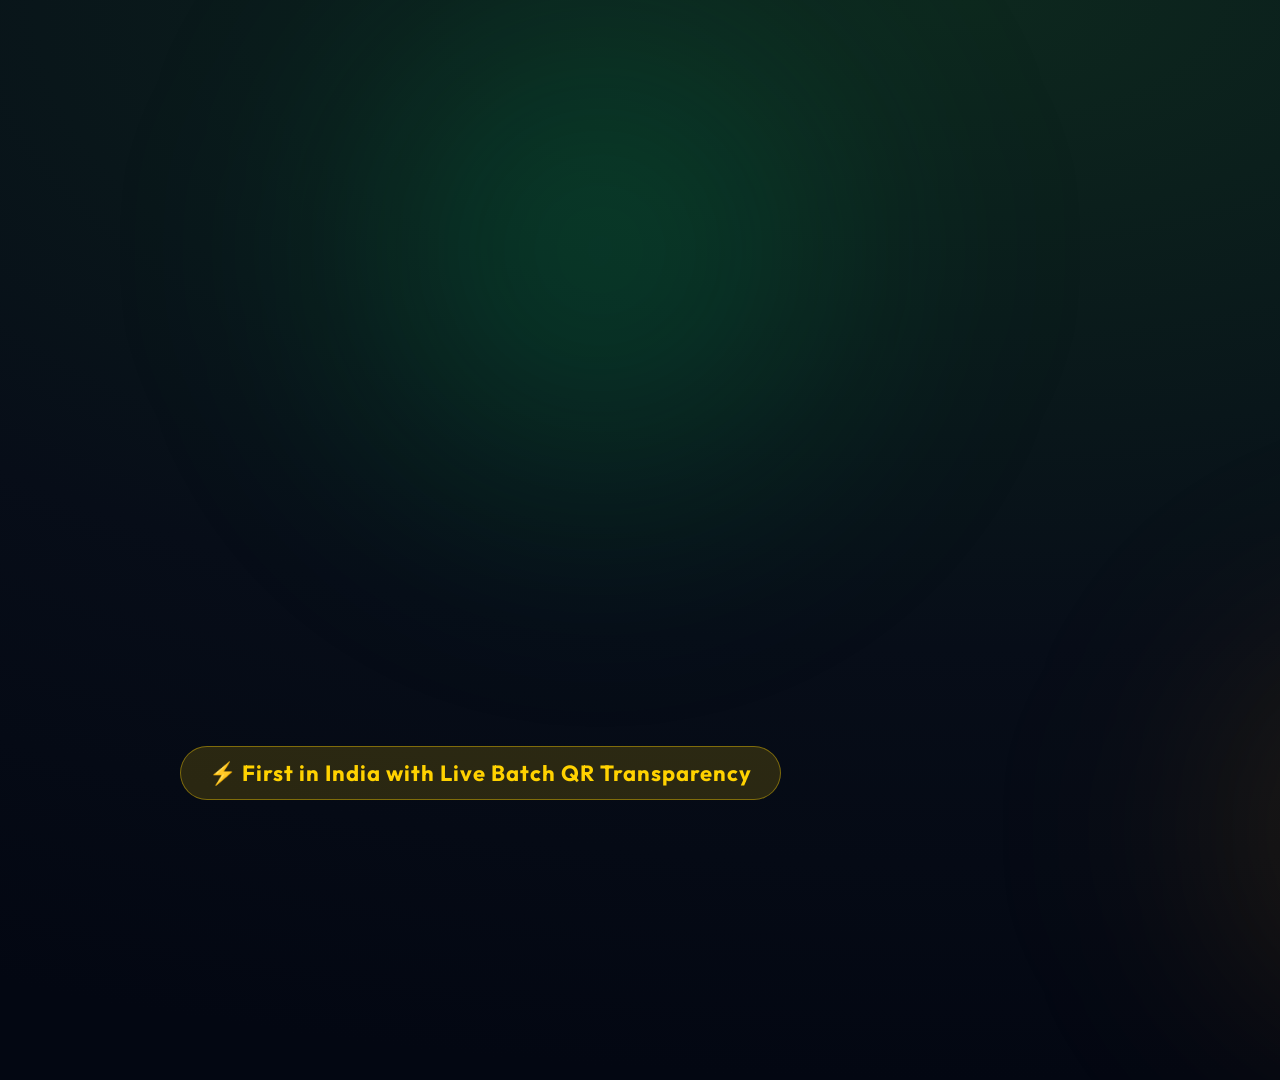
<file: brag-output/composition/index.html>
<!doctype html>
<html lang="en">
  <head>
    <meta charset="UTF-8" />
    <meta name="viewport" content="width=1920, height=1080" />
    <title>Milkman Launch - Brag Video</title>
    <!-- Fonts -->
    <link rel="preconnect" href="https://fonts.googleapis.com">
    <link rel="preconnect" href="https://fonts.gstatic.com" crossorigin>
    <link href="https://fonts.googleapis.com/css2?family=Outfit:wght@300;400;600;700;800;900&display=swap" rel="stylesheet">
    <script src="https://cdn.jsdelivr.net/npm/gsap@3.15.0/dist/gsap.min.js"></script>
    <style>
      :root {
        --bg-dark: #070D18;
        --emerald-primary: #00E676;
        --emerald-deep: #00A854;
        --gold-accent: #FFD200;
        --gold-deep: #F59E0B;
        --text-pure: #FFFFFF;
        --text-sub: #94A3B8;
        --glass-bg: rgba(15, 23, 42, 0.75);
        --glass-border: rgba(255, 255, 255, 0.12);
        --font-main: 'Outfit', -apple-system, BlinkMacSystemFont, 'Segoe UI', Roboto, sans-serif;
      }

      * {
        margin: 0;
        padding: 0;
        box-sizing: border-box;
      }

      html, body {
        margin: 0;
        padding: 0;
        width: 1920px;
        height: 1080px;
        overflow: hidden;
        background: var(--bg-dark);
        font-family: var(--font-main);
        color: var(--text-pure);
        -webkit-font-smoothing: antialiased;
      }

      #root {
        position: relative;
        width: 1920px;
        height: 1080px;
        overflow: hidden;
        background: radial-gradient(120% 100% at 50% 0%, #0d281e 0%, #070d18 60%, #030712 100%);
      }

      /* Shared clip styles */
      .clip {
        position: absolute;
        top: 0;
        left: 0;
        width: 1920px;
        height: 1080px;
        display: flex;
        align-items: center;
        justify-content: center;
        pointer-events: none;
      }

      /* Ambient background lighting */
      .ambient-glow-1 {
        position: absolute;
        width: 800px;
        height: 800px;
        border-radius: 50%;
        background: radial-gradient(circle, rgba(0, 230, 118, 0.18) 0%, rgba(0, 168, 84, 0.05) 50%, transparent 70%);
        filter: blur(80px);
        top: -150px;
        left: 200px;
        z-index: 1;
      }

      .ambient-glow-2 {
        position: absolute;
        width: 700px;
        height: 700px;
        border-radius: 50%;
        background: radial-gradient(circle, rgba(245, 158, 11, 0.14) 0%, rgba(217, 119, 6, 0.03) 50%, transparent 70%);
        filter: blur(80px);
        bottom: -100px;
        right: 150px;
        z-index: 1;
      }

      /* Badges & Pills */
      .badge-pill {
        display: inline-flex;
        align-items: center;
        gap: 10px;
        padding: 10px 24px;
        border-radius: 100px;
        background: rgba(0, 230, 118, 0.12);
        border: 1px solid rgba(0, 230, 118, 0.35);
        color: var(--emerald-primary);
        font-size: 20px;
        font-weight: 700;
        letter-spacing: 2px;
        text-transform: uppercase;
        margin-bottom: 24px;
        backdrop-filter: blur(12px);
      }

      .badge-gold-pill {
        display: inline-flex;
        align-items: center;
        gap: 8px;
        padding: 8px 20px;
        border-radius: 100px;
        background: rgba(255, 210, 0, 0.15);
        border: 1px solid rgba(255, 210, 0, 0.4);
        color: var(--gold-accent);
        font-size: 18px;
        font-weight: 700;
        letter-spacing: 1px;
      }

      /* SCENE 1 STYLES */
      #scene-1 {
        z-index: 10;
      }

      .scene1-grid {
        display: grid;
        grid-template-columns: 1.15fr 0.85fr;
        width: 1600px;
        gap: 80px;
        align-items: center;
      }

      .hero-title {
        font-size: 84px;
        font-weight: 900;
        line-height: 1.08;
        letter-spacing: -2px;
        margin-bottom: 24px;
      }

      .highlight-emerald {
        background: linear-gradient(135deg, #00E676 0%, #10B981 50%, #34D399 100%);
        -webkit-background-clip: text;
        -webkit-text-fill-color: transparent;
      }

      .hero-sub {
        font-size: 28px;
        color: var(--text-sub);
        line-height: 1.45;
        font-weight: 400;
        max-width: 760px;
      }

      .hero-card-wrap {
        position: relative;
        display: flex;
        justify-content: center;
        align-items: center;
      }

      .hero-img-card {
        width: 520px;
        height: 600px;
        border-radius: 36px;
        overflow: hidden;
        border: 4px solid rgba(255, 255, 255, 0.2);
        box-shadow: 0 40px 100px rgba(0, 0, 0, 0.6), 0 0 60px rgba(0, 230, 118, 0.25);
        position: relative;
      }

      .hero-img-card img {
        width: 100%;
        height: 100%;
        object-fit: cover;
      }

      .floating-stat-badge {
        position: absolute;
        bottom: -24px;
        background: rgba(15, 23, 42, 0.92);
        border: 1px solid rgba(0, 230, 118, 0.4);
        padding: 16px 28px;
        border-radius: 20px;
        display: flex;
        align-items: center;
        gap: 16px;
        box-shadow: 0 20px 40px rgba(0,0,0,0.5);
        backdrop-filter: blur(16px);
      }

      /* SCENE 2 STYLES */
      #scene-2 {
        z-index: 20;
        flex-direction: column;
      }

      .scene-header {
        text-align: center;
        margin-bottom: 50px;
      }

      .scene-heading {
        font-size: 64px;
        font-weight: 800;
        letter-spacing: -1.5px;
        margin-bottom: 12px;
      }

      .plans-container {
        display: flex;
        gap: 50px;
        width: 1560px;
        justify-content: center;
      }

      .plan-card {
        flex: 1;
        background: rgba(15, 23, 42, 0.85);
        border: 2px solid rgba(255, 255, 255, 0.12);
        border-radius: 32px;
        padding: 40px;
        box-shadow: 0 30px 80px rgba(0, 0, 0, 0.5);
        backdrop-filter: blur(20px);
        position: relative;
        overflow: hidden;
      }

      .plan-card.cow-card {
        border-color: rgba(245, 158, 11, 0.35);
        box-shadow: 0 30px 80px rgba(245, 158, 11, 0.15);
      }

      .plan-card.buffalo-card {
        border-color: rgba(0, 230, 118, 0.35);
        box-shadow: 0 30px 80px rgba(0, 230, 118, 0.15);
      }

      .plan-img-wrap {
        width: 100%;
        height: 250px;
        border-radius: 20px;
        overflow: hidden;
        margin-bottom: 24px;
        position: relative;
      }

      .plan-img-wrap img {
        width: 100%;
        height: 100%;
        object-fit: cover;
      }

      .plan-title {
        font-size: 38px;
        font-weight: 800;
        margin-bottom: 12px;
      }

      .plan-desc {
        font-size: 20px;
        color: var(--text-sub);
        line-height: 1.45;
        margin-bottom: 24px;
      }

      .plan-chips {
        display: flex;
        flex-wrap: wrap;
        gap: 12px;
        margin-bottom: 30px;
      }

      .chip {
        padding: 8px 16px;
        background: rgba(255, 255, 255, 0.08);
        border-radius: 12px;
        font-size: 17px;
        font-weight: 600;
        color: #E2E8F0;
      }

      .plan-footer {
        display: flex;
        justify-content: space-between;
        align-items: center;
        padding-top: 20px;
        border-top: 1px solid rgba(255, 255, 255, 0.1);
      }

      .plan-price-num {
        font-size: 48px;
        font-weight: 900;
        color: var(--emerald-primary);
      }

      .plan-price-unit {
        font-size: 20px;
        color: var(--text-sub);
      }

      .plan-badge-btn {
        padding: 16px 32px;
        border-radius: 16px;
        font-size: 20px;
        font-weight: 700;
        background: linear-gradient(135deg, #00E676 0%, #00A854 100%);
        color: #032212;
      }

      /* SCENE 3 STYLES */
      #scene-3 {
        z-index: 30;
        flex-direction: column;
      }

      .trace-layout {
        display: grid;
        grid-template-columns: 0.95fr 1.05fr;
        width: 1560px;
        gap: 70px;
        align-items: center;
      }

      .trace-card {
        background: rgba(15, 23, 42, 0.88);
        border: 2px solid rgba(0, 230, 118, 0.35);
        border-radius: 36px;
        padding: 48px;
        box-shadow: 0 40px 100px rgba(0, 230, 118, 0.15);
        backdrop-filter: blur(24px);
        position: relative;
      }

      .scan-laser {
        position: absolute;
        top: 0;
        left: 0;
        width: 100%;
        height: 4px;
        background: linear-gradient(90deg, transparent, #00E676, transparent);
        box-shadow: 0 0 20px #00E676;
        opacity: 0.9;
      }

      .metric-row {
        display: flex;
        align-items: center;
        justify-content: space-between;
        padding: 20px 24px;
        background: rgba(255, 255, 255, 0.05);
        border: 1px solid rgba(255, 255, 255, 0.08);
        border-radius: 18px;
        margin-bottom: 16px;
      }

      .metric-label {
        font-size: 22px;
        font-weight: 600;
        display: flex;
        align-items: center;
        gap: 12px;
      }

      .metric-val {
        font-size: 24px;
        font-weight: 800;
        color: var(--emerald-primary);
      }

      /* SCENE 4 STYLES */
      #scene-4 {
        z-index: 40;
        flex-direction: column;
        text-align: center;
      }

      .outro-logo-wrap {
        width: 160px;
        height: 160px;
        border-radius: 40px;
        background: rgba(255, 255, 255, 0.06);
        border: 3px solid rgba(0, 230, 118, 0.4);
        display: flex;
        align-items: center;
        justify-content: center;
        margin-bottom: 30px;
        box-shadow: 0 0 80px rgba(0, 230, 118, 0.3);
      }

      .outro-logo-wrap img {
        width: 120px;
        height: 120px;
        object-fit: contain;
      }

      .brand-title {
        font-size: 96px;
        font-weight: 900;
        letter-spacing: -2px;
        margin-bottom: 16px;
      }

      .outro-tagline {
        font-size: 36px;
        color: #CBD5E1;
        font-weight: 400;
        margin-bottom: 44px;
      }

      .cta-box {
        display: inline-flex;
        align-items: center;
        gap: 20px;
        padding: 22px 50px;
        border-radius: 100px;
        background: linear-gradient(135deg, #00E676 0%, #00A854 100%);
        color: #042414;
        font-size: 32px;
        font-weight: 800;
        box-shadow: 0 20px 60px rgba(0, 230, 118, 0.4);
      }

      .cta-url {
        margin-top: 24px;
        font-size: 26px;
        color: var(--emerald-primary);
        font-weight: 700;
        letter-spacing: 2px;
      }
    </style>
  </head>
  <body>
    <div
      id="root"
      data-composition-id="main"
      data-start="0"
      data-duration="18"
      data-width="1920"
      data-height="1080"
    >
      <!-- Background Ambient Elements -->
      <div class="ambient-glow-1"></div>
      <div class="ambient-glow-2"></div>

      <!-- AUDIO TRACKS -->
      <!-- BGM Track (Vol 1 Happy Beats) -->
      <audio
        id="bgm"
        class="clip"
        data-start="0"
        data-duration="18"
        data-track-index="0"
        src="assets/music/track.mp3"
      ></audio>

      <!-- UI SFX Audio Clips -->
      <audio
        id="sfx-scene1"
        class="clip"
        data-start="0.6"
        data-duration="0.5"
        data-track-index="1"
        data-volume="0.65"
        src="assets/sfx/ui/switch1.ogg"
      ></audio>

      <audio
        id="sfx-cow"
        class="clip"
        data-start="4.8"
        data-duration="0.5"
        data-track-index="1"
        data-volume="0.75"
        src="assets/sfx/ui/click1.ogg"
      ></audio>

      <audio
        id="sfx-buffalo"
        class="clip"
        data-start="6.2"
        data-duration="0.5"
        data-track-index="1"
        data-volume="0.75"
        src="assets/sfx/ui/click2.ogg"
      ></audio>

      <audio
        id="sfx-trace"
        class="clip"
        data-start="9.8"
        data-duration="0.6"
        data-track-index="1"
        data-volume="0.8"
        src="assets/sfx/interface/switch_001.ogg"
      ></audio>

      <audio
        id="sfx-outro"
        class="clip"
        data-start="14.2"
        data-duration="0.8"
        data-track-index="1"
        data-volume="0.85"
        src="assets/sfx/interface/drop_001.ogg"
      ></audio>

      <!-- SCENE 1: The Morning Promise (0.0s - 4.5s) -->
      <div id="scene-1" class="clip" data-start="0" data-duration="4.5">
        <div class="scene1-grid">
          <div class="hero-left">
            <div id="s1-badge" class="badge-pill">
              <span>🥛 Farm Fresh Pure Dairy</span>
            </div>
            <h1 id="s1-title" class="hero-title">
              Farm Fresh Milk,<br>
              <span class="highlight-emerald">Every Morning.</span>
            </h1>
            <p id="s1-sub" class="hero-sub">
              Pure, organic dairy delivered straight to your doorstep before you even wake up. Zero preservatives, sanitized glass bottles.
            </p>
          </div>
          <div class="hero-card-wrap">
            <div id="s1-img-card" class="hero-img-card">
              <img src="assets/images/delivery_woman.jpg" alt="Daily Milk Delivery">
            </div>
            <div id="s1-stat" class="floating-stat-badge">
              <span style="font-size: 32px;">🛵</span>
              <div>
                <div style="font-size: 16px; color: var(--emerald-primary); font-weight: 700; text-transform: uppercase;">Guaranteed Drop</div>
                <div style="font-size: 22px; font-weight: 800; color: #FFF;">At Your Door By 5:30 AM</div>
              </div>
            </div>
          </div>
        </div>
      </div>

      <!-- SCENE 2: The Vedic Milk Plans (4.5s - 9.5s) -->
      <div id="scene-2" class="clip" data-start="4.5" data-duration="5.0">
        <div class="scene-header">
          <div id="s2-badge" class="badge-pill">
            <span>✨ Pure Desi Breeds</span>
          </div>
          <h2 id="s2-heading" class="scene-heading">
            Monthly Subscription <span class="highlight-emerald">Plans</span>
          </h2>
          <p id="s2-sub" style="font-size: 24px; color: var(--text-sub);">Direct from our farm to your glass • 100% Raw & Unadulterated</p>
        </div>

        <div class="plans-container">
          <!-- Card 1: Cow Milk -->
          <div id="plan-cow" class="plan-card cow-card">
            <div class="plan-img-wrap">
              <img src="assets/images/cow_milk_plan.jpg" alt="Pure Gir Cow Milk">
            </div>
            <div class="badge-gold-pill" style="margin-bottom: 14px;">🐄 Desi Gir Cow • Half Liter</div>
            <h3 class="plan-title">Pure Cow Milk Plan</h3>
            <p class="plan-desc">Naturally sweet, light & easy to digest. Freshly milked every dawn and delivered raw in sterilized bottles.</p>
            <div class="plan-chips">
              <span class="chip">🥛 500ml Daily</span>
              <span class="chip">🛡️ Zero Preservatives</span>
              <span class="chip">🛵 Free Delivery</span>
            </div>
            <div class="plan-footer">
              <div>
                <span class="plan-price-num">₹28</span>
                <span class="plan-price-unit">/ 500ml (₹849/mo)</span>
              </div>
              <div class="plan-badge-btn">Book Plan →</div>
            </div>
          </div>

          <!-- Card 2: Buffalo Milk -->
          <div id="plan-buffalo" class="plan-card buffalo-card">
            <div class="plan-img-wrap">
              <img src="assets/images/buffalo_milk_plan.png" alt="Pure Murrah Buffalo Milk">
            </div>
            <div class="badge-pill" style="margin-bottom: 14px; padding: 6px 16px; font-size: 16px;">🐃 Murrah Buffalo • Half Liter</div>
            <h3 class="plan-title">Murrah Buffalo Milk</h3>
            <p class="plan-desc">Thick, velvety & high in natural calcium. Perfect for thick morning chai, rich golden ghee, and thick creamy malai.</p>
            <div class="plan-chips">
              <span class="chip">🥛 High Calcium</span>
              <span class="chip">🧈 Rich Malai</span>
              <span class="chip">🛵 Free Delivery</span>
            </div>
            <div class="plan-footer">
              <div>
                <span class="plan-price-num">₹33</span>
                <span class="plan-price-unit">/ 500ml (₹999/mo)</span>
              </div>
              <div class="plan-badge-btn">Book Plan →</div>
            </div>
          </div>
        </div>
      </div>

      <!-- SCENE 3: Trace Batch Video Proof (9.5s - 14.0s) -->
      <div id="scene-3" class="clip" data-start="9.5" data-duration="4.5">
        <div class="trace-layout">
          <div class="trace-info">
            <div id="s3-badge" class="badge-pill">
              <span>🔍 100% Purity Proof</span>
            </div>
            <h2 id="s3-heading" style="font-size: 68px; font-weight: 900; line-height: 1.12; margin-bottom: 24px;">
              Don't Just Trust Us.<br>
              <span class="highlight-emerald">Watch Your Batch Video.</span>
            </h2>
            <p id="s3-sub" style="font-size: 26px; color: var(--text-sub); line-height: 1.45; margin-bottom: 30px;">
              Every morning bottle has a unique batch code. Scan to watch the video of actual milking, fat testing, and sealing for that exact batch.
            </p>
            <div class="badge-gold-pill" style="font-size: 22px; padding: 12px 28px;">
              ⚡ First in India with Live Batch QR Transparency
            </div>
          </div>

          <div id="s3-card" class="trace-card">
            <div id="s3-laser" class="scan-laser"></div>
            <div style="display: flex; justify-content: space-between; align-items: center; margin-bottom: 24px;">
              <div style="font-size: 20px; color: var(--text-sub);">BATCH #MK-2026-TODAY</div>
              <div style="background: rgba(0,230,118,0.18); color: var(--emerald-primary); padding: 6px 14px; border-radius: 8px; font-weight: 800; font-size: 16px;">
                ● VERIFIED PURE
              </div>
            </div>
            <div class="metric-row">
              <span class="metric-label"><span>🧪</span> Adulteration & Chemical Test</span>
              <span class="metric-val">0.00% (Clean)</span>
            </div>
            <div class="metric-row">
              <span class="metric-label"><span>🥛</span> Natural Fat Content</span>
              <span class="metric-val">6.8% Pure SNF</span>
            </div>
            <div class="metric-row">
              <span class="metric-label"><span>⏰</span> Milking & Bottling Time</span>
              <span class="metric-val">04:15 AM Today</span>
            </div>
            <div class="metric-row" style="background: rgba(0, 230, 118, 0.12); border-color: rgba(0, 230, 118, 0.3);">
              <span class="metric-label" style="color: #FFF;"><span>🎥</span> Daily Milking Footage</span>
              <span class="metric-val" style="color: var(--emerald-primary);">Available in 1080p</span>
            </div>
          </div>
        </div>
      </div>

      <!-- SCENE 4: Punchline & Outro (14.0s - 18.0s) -->
      <div id="scene-4" class="clip" data-start="14.0" data-duration="4.0">
        <div id="s4-logo" class="outro-logo-wrap">
          <img src="assets/images/logo.png" alt="Milkman">
        </div>
        <h1 id="s4-title" class="brand-title">
          Milk<span class="highlight-emerald">man</span>
        </h1>
        <p id="s4-tagline" class="outro-tagline">
          Farm fresh milk, every morning. Before you even wake up.
        </p>
        <div id="s4-cta" class="cta-box">
          <span>Start Your Daily Drop 🥛</span>
        </div>
        <div id="s4-url" class="cta-url">
          MILKMAN.SITE
        </div>
      </div>
    </div>

    <script>
      // GSAP Timelines setup
      window.__timelines = window.__timelines || {};
      const tl = gsap.timeline({ paused: true });
      window.__timelines["main"] = tl;

      // SCENE 1 TIMELINE (0.0s - 4.5s)
      // Entrance
      tl.fromTo("#s1-badge", 
        { opacity: 0, y: -20 }, 
        { opacity: 1, y: 0, duration: 0.6, ease: "power3.out" }, 
        0.2
      );
      tl.fromTo("#s1-title", 
        { opacity: 0, y: 30 }, 
        { opacity: 1, y: 0, duration: 0.8, ease: "power4.out" }, 
        0.4
      );
      tl.fromTo("#s1-sub", 
        { opacity: 0, y: 20 }, 
        { opacity: 1, y: 0, duration: 0.7, ease: "power3.out" }, 
        0.6
      );
      tl.fromTo("#s1-img-card", 
        { opacity: 0, scale: 0.9, rotationY: 15 }, 
        { opacity: 1, scale: 1, rotationY: 0, duration: 1.0, ease: "back.out(1.2)" }, 
        0.4
      );
      tl.fromTo("#s1-stat", 
        { opacity: 0, y: 30, scale: 0.85 }, 
        { opacity: 1, y: 0, scale: 1, duration: 0.6, ease: "back.out(1.5)" }, 
        1.0
      );

      // Subtle float during scene 1
      tl.to("#s1-img-card", { y: -12, duration: 2.2, ease: "sine.inOut", yoyo: true, repeat: 1 }, 1.2);

      // Scene 1 Exit
      tl.to("#scene-1", 
        { opacity: 0, scale: 0.95, filter: "blur(8px)", duration: 0.5, ease: "power2.in" }, 
        4.1
      );

      // SCENE 2 TIMELINE (4.5s - 9.5s)
      // Header entrance
      tl.fromTo("#s2-badge", { opacity: 0, y: -20 }, { opacity: 1, y: 0, duration: 0.5, ease: "power3.out" }, 4.5);
      tl.fromTo("#s2-heading", { opacity: 0, y: 20 }, { opacity: 1, y: 0, duration: 0.6, ease: "power4.out" }, 4.6);
      tl.fromTo("#s2-sub", { opacity: 0, y: 15 }, { opacity: 1, y: 0, duration: 0.5, ease: "power3.out" }, 4.7);

      // Card 1: Cow Milk
      tl.fromTo("#plan-cow", 
        { opacity: 0, x: -80, scale: 0.9, rotateY: 10 }, 
        { opacity: 1, x: 0, scale: 1, rotateY: 0, duration: 0.7, ease: "back.out(1.2)" }, 
        4.8
      );

      // Card 2: Buffalo Milk
      tl.fromTo("#plan-buffalo", 
        { opacity: 0, x: 80, scale: 0.9, rotateY: -10 }, 
        { opacity: 1, x: 0, scale: 1, rotateY: 0, duration: 0.7, ease: "back.out(1.2)" }, 
        6.2
      );

      // Scene 2 Exit
      tl.to("#scene-2", 
        { opacity: 0, scale: 1.05, filter: "blur(10px)", duration: 0.5, ease: "power2.in" }, 
        9.2
      );

      // SCENE 3 TIMELINE (9.5s - 14.0s)
      tl.fromTo("#s3-badge", { opacity: 0, y: -20 }, { opacity: 1, y: 0, duration: 0.5, ease: "power3.out" }, 9.5);
      tl.fromTo("#s3-heading", { opacity: 0, x: -50 }, { opacity: 1, x: 0, duration: 0.7, ease: "power4.out" }, 9.6);
      tl.fromTo("#s3-sub", { opacity: 0, x: -40 }, { opacity: 1, x: 0, duration: 0.6, ease: "power3.out" }, 9.8);

      tl.fromTo("#s3-card", 
        { opacity: 0, scale: 0.88, rotateX: 12 }, 
        { opacity: 1, scale: 1, rotateX: 0, duration: 0.8, ease: "back.out(1.3)" }, 
        9.7
      );

      // Laser scanner animation
      tl.fromTo("#s3-laser", 
        { y: 0 }, 
        { y: 380, duration: 1.8, ease: "power1.inOut", repeat: 1, yoyo: true }, 
        10.2
      );

      // Scene 3 Exit
      tl.to("#scene-3", 
        { opacity: 0, y: -40, filter: "blur(8px)", duration: 0.5, ease: "power2.in" }, 
        13.7
      );

      // SCENE 4 TIMELINE (14.0s - 18.0s)
      tl.fromTo("#s4-logo", 
        { opacity: 0, scale: 0.5, rotation: -20 }, 
        { opacity: 1, scale: 1, rotation: 0, duration: 0.8, ease: "back.out(1.8)" }, 
        14.1
      );
      tl.fromTo("#s4-title", 
        { opacity: 0, y: 30 }, 
        { opacity: 1, y: 0, duration: 0.7, ease: "power4.out" }, 
        14.3
      );
      tl.fromTo("#s4-tagline", 
        { opacity: 0, y: 20 }, 
        { opacity: 1, y: 0, duration: 0.6, ease: "power3.out" }, 
        14.6
      );
      tl.fromTo("#s4-cta", 
        { opacity: 0, scale: 0.8 }, 
        { opacity: 1, scale: 1, duration: 0.7, ease: "back.out(1.5)" }, 
        14.9
      );
      tl.fromTo("#s4-url", 
        { opacity: 0, y: 15 }, 
        { opacity: 1, y: 0, duration: 0.5, ease: "power2.out" }, 
        15.2
      );

      // BGM fade-out at the end
      tl.fromTo("#bgm", { volume: 0.85 }, { volume: 0, duration: 1.5, ease: "power1.out" }, 16.5);

      tl.seek(0);
    </script>
  </body>
</html>
</file>
